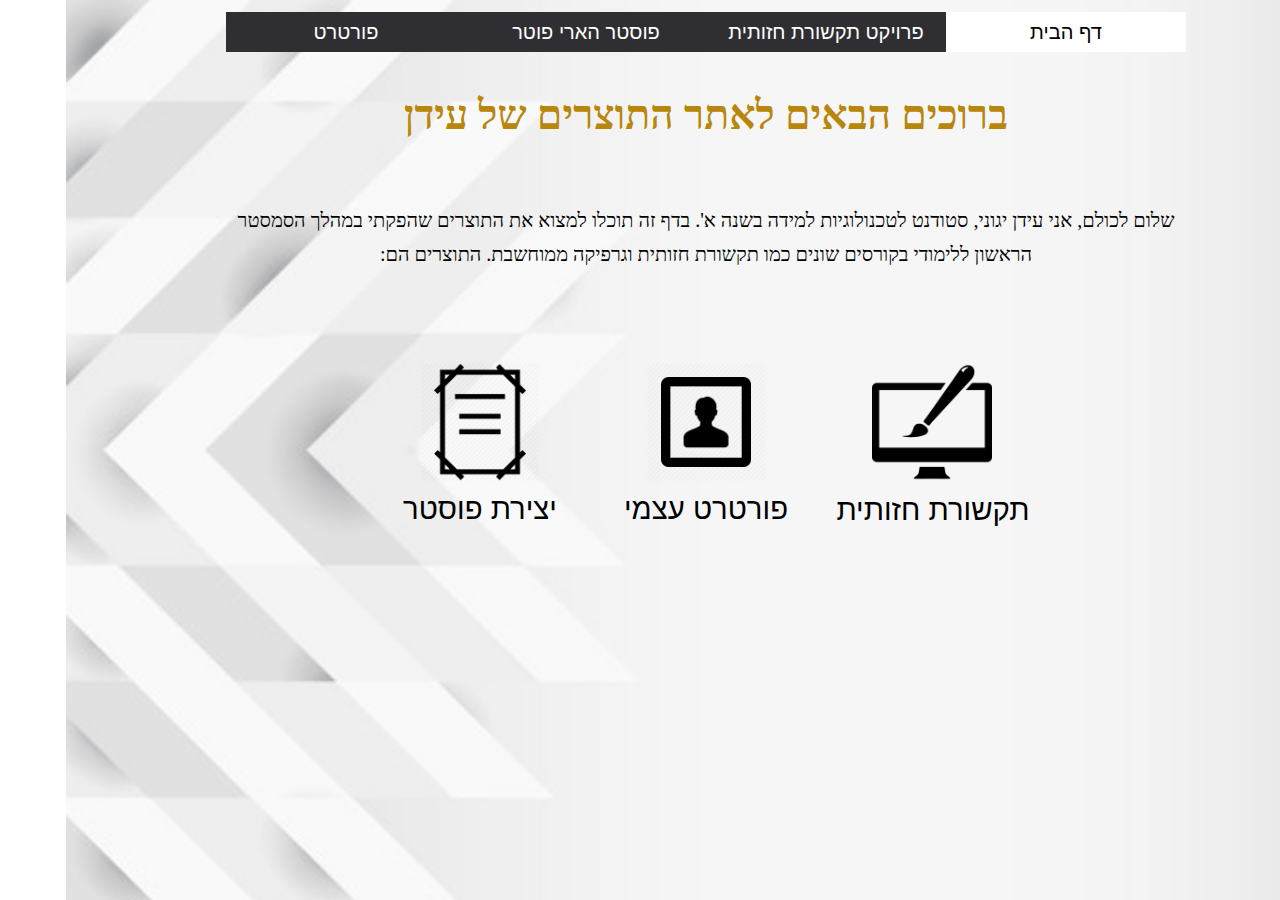
<file: Project/home.html>
﻿<!doctype html>
<html lang="">
<head>
    <meta charset="utf-8" />
    <title>אתר התוצרים של עידן</title>
    <meta name="description" content="האתר מאגד את התוצרים של עידן"/>
    <meta name="keywords" content="תוצרים,תואר ראשון,עידן יגוני,טכנולוגיות למידה" />
    <meta name="author" content="עידן יגוני" />
    <meta name="viewport" content="width=device-width, initial-scale=1.0, user-scalable=yes">
    
    <!-- CSS -->
    <link href="styles/reset.css" rel="stylesheet" />
    <link href="styles/myStyle.css" rel="stylesheet" />


    <!-- Scripts -->
    <script src="jScripts/jquery-1.12.0.min.js"></script>
    
</head>
<body>
    <div id="container">

        <nav>
            <ul>
                <li><a class="currentPage" href="home.html"> דף הבית </a></li>
                <li>
                    <a href="sarona.html">פרויקט תקשורת חזותית</a>
                    <ul>
                        <li><a href="sarona.html">יצירה מקורית</a></li>
                        <li><a href="sarona.html">יצירה מחודשת</a></li>
                        <li><a href="sarona.html">הסבר</a></li>
                        <li><a href="https://www.youtube.com/watch?v=e-d2Mx7QmF4&t=32s">סרטון יוטיוב</a></li>
                    </ul>
                </li>

                <li>
                    <a href="poster.html">פוסטר הארי פוטר</a>
                    <ul>
                        <li><a href="poster.html">פוסטר מקורי</a></li>
                        <li><a href="poster.html">פוסטר חדש</a></li>
                    </ul>
                </li>
                <li>
                    <a href="portrait.html">פורטרט</a>
                    <ul>
                        <li><a href="portrait.html">תוצר</a></li>
                        <li><a href="portrait.html">הסבר</a></li>
                    </ul>
                </li>
            </ul>
        </nav>

        <section>
            <h1> ברוכים הבאים לאתר התוצרים של עידן</h1>

            <p id="text">
                שלום לכולם,
                אני עידן יגוני, סטודנט לטכנולוגיות למידה בשנה א'.
                בדף זה תוכלו למצוא את התוצרים שהפקתי במהלך הסמסטר הראשון ללימודי בקורסים שונים כמו תקשורת חזותית וגרפיקה ממוחשבת.
                התוצרים הם:
            </p>
        </section>

        <p id="cat">
            תקשורת חזותית
        </p>

        <p id="cat2">
            פורטרט עצמי
        </p>

        <p id="cat3">
            יצירת פוסטר
        </p>

        <img id="img" src="images/icon.png" alt="icon"/>
        <img id="img" src="images/icon2.png" alt="icon2"/>
        <img id="img" src="images/icon3.png" alt="icon3"/>
    </div>
</body>
</html>
</file>
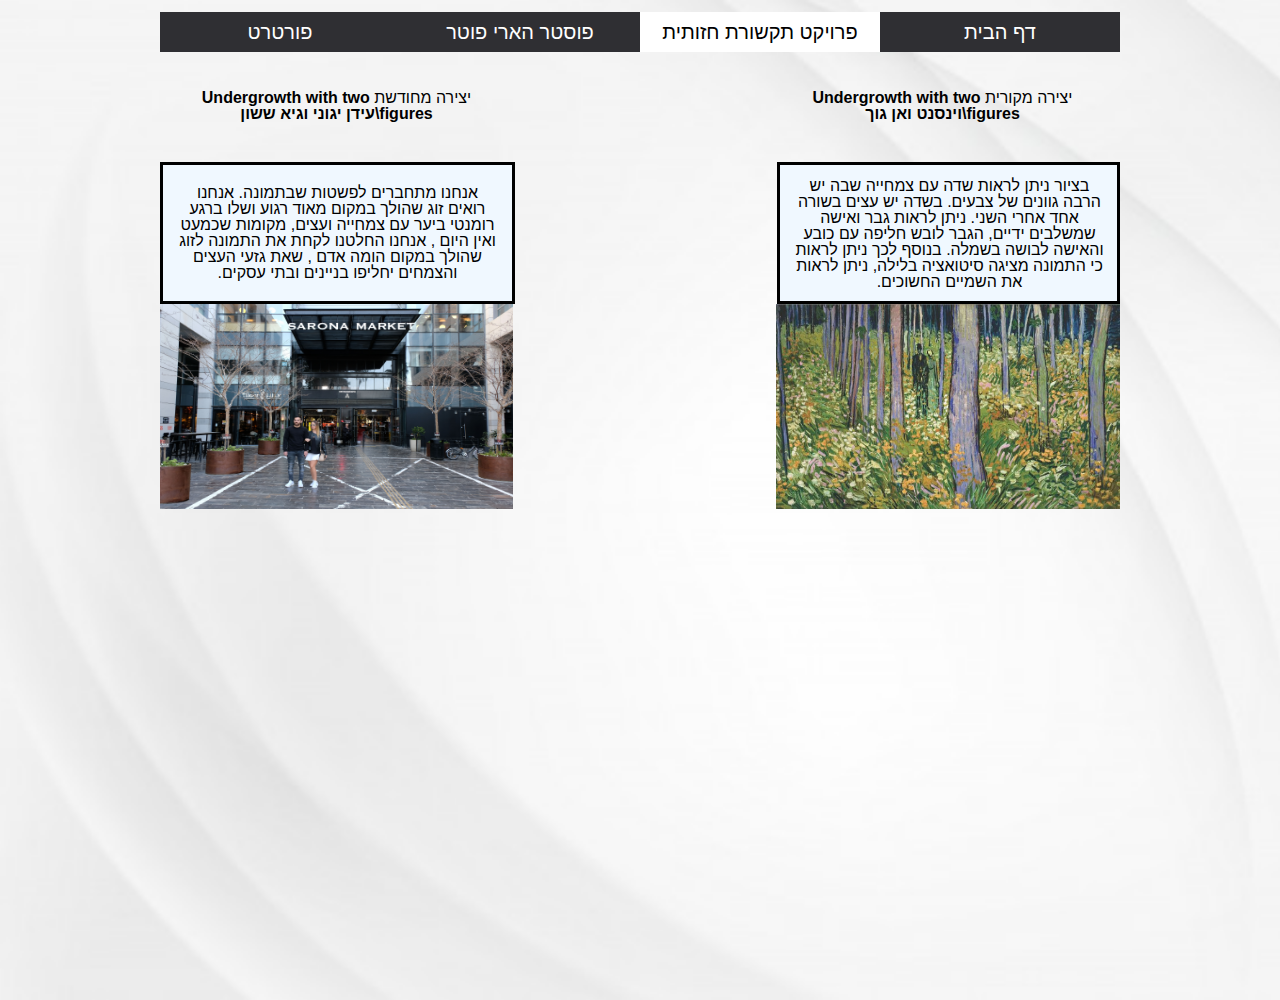
<file: Project/sarona.html>
﻿<!doctype html>
<html lang="">
<head>
    <meta charset="utf-8" />
    <title>פרויקט תקשורת חזותית</title>
    <meta name="description" content="" />
    <meta name="keywords" content="" />
    <meta name="author" content="" />
    <meta name="viewport" content="width=device-width, initial-scale=1.0, user-scalable=yes">
    
    <!-- CSS -->
    <link href="styles/reset.css" rel="stylesheet" />
    <link href="styles/sarona.css" rel="stylesheet" />


    <!-- Scripts -->
    <script src="jScripts/jquery-1.12.0.min.js"></script>
    
</head>
<body>
    <div id="container">
        <nav>
            <ul>
                <li><a href="home.html"> דף הבית </a></li>
                <li>
                    <a class="currentPage" href="sarona.html">פרויקט תקשורת חזותית</a>
                    <ul>
                        <li><a href="sarona.html">יצירה מקורית</a></li>
                        <li><a href="sarona.html">יצירה מחודשת</a></li>
                        <li><a href="sarona.html">הסבר</a></li>
                        <li><a href="https://www.youtube.com/watch?v=e-d2Mx7QmF4&t=32s">סרטון יוטיוב</a></li>
                    </ul>
                </li>
                <li>
                    <a href="poster.html">פוסטר הארי פוטר</a>
                    <ul>
                        <li><a href="poster.html">פוסטר מקורי</a></li>
                        <li><a href="poster.html">פוסטר חדש</a></li>
                    </ul>
                </li>

                <li>
                    <a href="portrait.html">פורטרט</a>
                    <ul>
                        <li><a href="portrait.html">תוצר</a></li>
                        <li><a href="portrait.html">הסבר</a></li>
                    </ul>
                </li>
            </ul>
        </nav>

        <article>
            <p id="right">
                יצירה מקורית
                <b>Undergrowth with two figures\וינסנט ואן גוך</b>
            </p>

            <p id="left">
                יצירה מחודשת
               <b>Undergrowth with two figures\עידן יגוני וגיא ששון</b>
            </p>

            <a href="images/original.jpg">
                <img src="images/original.jpg" alt="יצירה מקורית" id="img1" />
            </a>
            <a href="images/sarona.jpg">
                <img src="images/sarona.jpg" .alt="יצירה מחודשת" id="img2" />
            </a>

            <p id="p1">
                בציור ניתן לראות שדה עם צמחייה שבה יש הרבה גוונים של צבעים. בשדה יש עצים בשורה אחד אחרי השני. ניתן לראות גבר ואישה שמשלבים ידיים, הגבר לובש חליפה עם כובע והאישה לבושה בשמלה. בנוסף לכך ניתן לראות כי התמונה מציגה סיטואציה בלילה, ניתן לראות את השמיים החשוכים.
            </p>
            <p id="p2">
                אנחנו מתחברים לפשטות שבתמונה. אנחנו רואים זוג שהולך במקום מאוד רגוע ושלו ברגע רומנטי ביער עם צמחייה ועצים, מקומות שכמעט ואין היום , אנחנו החלטנו לקחת את התמונה לזוג שהולך במקום הומה אדם , שאת גזעי העצים והצמחים יחליפו בניינים ובתי עסקים.
            </p>

            <iframe id="video" width="640" height="360" src="https://www.youtube.com/embed/e-d2Mx7QmF4" frameborder="0" allow="accelerometer; autoplay; encrypted-media; gyroscope; picture-in-picture" allowfullscreen></iframe>
        </article>
    </div>

</body>
</html>
</file>
<file: Project/styles/myStyle.css>
body {
    direction: rtl;
    background-image:url(../images/background3.jpg);
    background-repeat:no-repeat;
    background-size:cover;
    
    

}

#container {
    width: 960px;
    margin: 0 auto;
    text-align: center;
    font-family: inherit;
    font-size: 20px;
    margin-bottom:32px;
    height:auto;
}



#head1 {
    display: block;
    float: right;
}



h1 {
    margin-right: 0px;
    font-size: 41px;
    margin-top: 40px;
    font-family:Tahoma;
    color:darkgoldenrod;
}

p{
    font-size:22px;
}

li{
    font-size:20px;
}

nav{
    margin-top:12px;
}


nav ul li {
    display: inline-block;
    float: right;

}

    nav ul li a {
        display: inline-block;
        background-color: #2f2f33;
        color: white;
        width: 240px;
        height: 30px;
        padding-top: 10px;
        text-decoration: none;
        text-align: center;
    }

        nav ul li a:hover {
            background-color: #427AA1;
        }

        nav ul li a:active {
            background-color: #98B1BA;
        }

    nav ul li ul {
        display: none;
        position: absolute;
    }

    nav ul li:hover > ul {
        display: block;
        width: 120px;
    }

.currentPage {
    background-color: white;
    color: black;
}

#text {
    font-size: 15pt;
    position: relative;
    top: 67px;
    font-family: Tahoma;
    line-height:34px;
}


#img {
    display: inline-block;
    width: 120px;
    position: relative;
    top: 20px;
    margin: 50px;
}
#cat {
    font-size: 22pt;
    position: relative;
    top: 291px;
    right: -227px;
}

#cat2 {
    font-size: 22pt;
    position: relative;
    top: 261px;
}

#cat3 {
    font-size: 22pt;
    position: relative;
    top: 231px;
    left: -226px;
}
</file>
<file: Project/styles/sarona.css>
body {
        direction: rtl;
        background-image:url(../images/background2.jpg);
        background-repeat: no-repeat;
        background-size: cover;
    }

    #container {
    width: 960px;
    margin: 0 auto;
    height: 1000px;
    }

    #head1 {
        display: block;
        float: right;
    }

    nav{
        margin-top:12px;
    }

    nav ul li {
        display: inline-block;
        float: right;
    }

    nav ul li a {
        display: inline-block;
        background-color: #2f2f33;
        color: white;
        width: 240px;
        height: 30px;
        padding-top: 10px;
        text-decoration: none;
        text-align: center;
    }

    nav ul li a:hover {
        background-color: #3097D2;
    }

    nav ul li a:active {
        background-color: #98B1BA;
    }

    nav ul li ul {
        display: none;
        position: absolute;
    }

    nav ul li:hover > ul {
        display: block;
        width: 120px;
    }

    .currentPage {
        background-color: white;
        color: black;
    }

    #right {
       display: inline-block;
       text-align: center;
       margin-bottom: 20px;
       width: 355px;
       
    }

    #left {
       display: inline-block;
       float: left;
       text-align: center;
       margin-bottom: 20px;
       width: 353px;
    }

   #img1 {
       display: inline-block;
       width: 344px;
       float: right;
       height:205px;
   }

   #img2 {
       display: inline-block;
       width: 353px;
       float: left;
       height:205px;
   }

#p1 {
    display: inline-block;
    width: 309px;
    height: 108px;
    float: right;
    text-align: center;
    margin-top: 20px;
    padding: 13px 13px 15px 15px;
    border: 3px solid black;
    background-color: aliceblue;
}

#p2 {
    display: inline-block;
    width: 319px;
    height: 106px;
    float: left;
    top: 24px;
    right: -25px;
    text-align: center;
    border: 3px solid black;
    margin-top: 20px;
    padding: 20px 15px 10px 15px;
    background-color: aliceblue;
}

   #video {
      position: relative;
      right: 150px;
      margin-top: 55px;
   }

   li {
      font-size: 20px;
   }

   article{
      margin-top:35px;
   }
</file>
